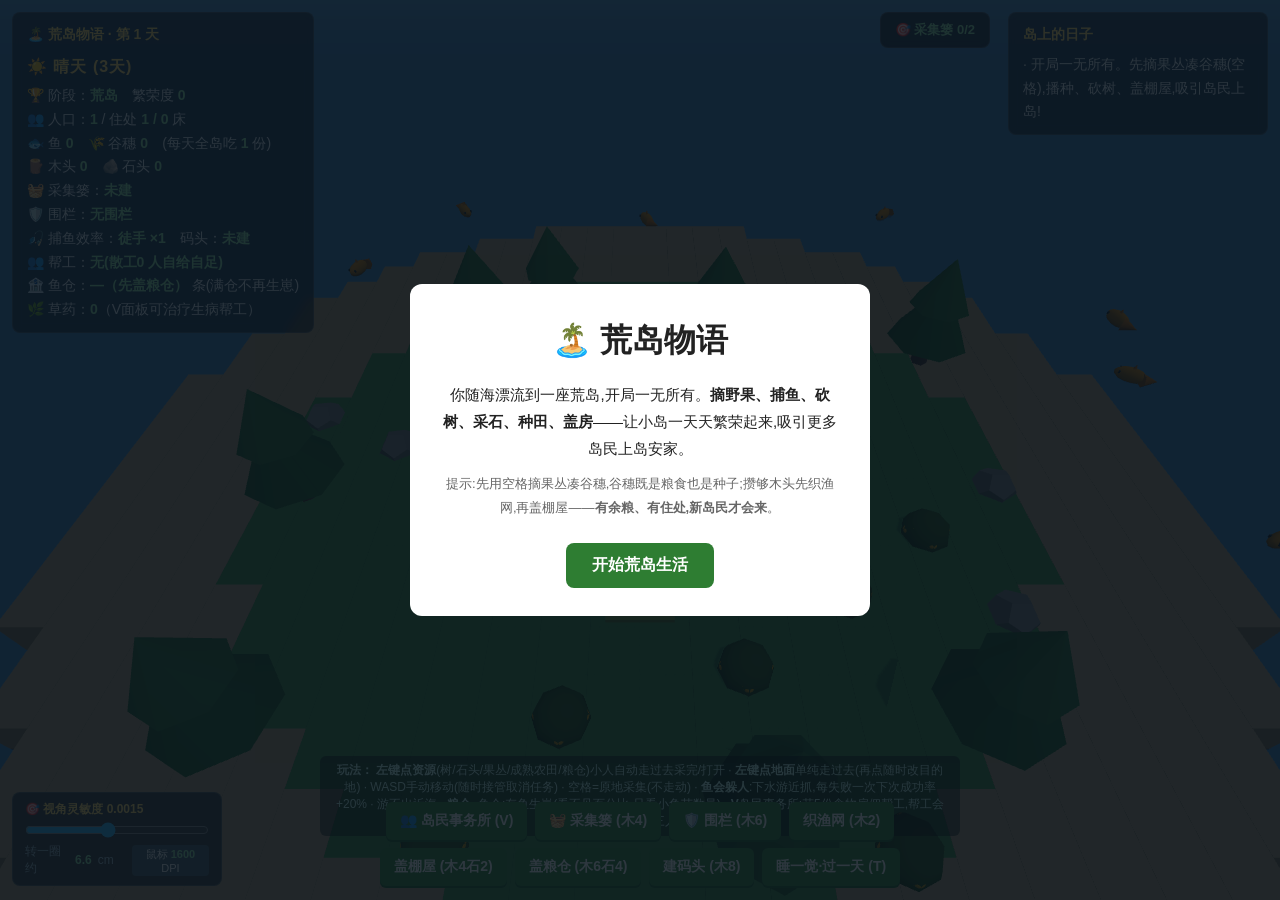
<file: docs/index.html>
<!DOCTYPE html>
<html lang="zh-CN" data-page-node-id="uyxpE35XHdngleNzmuBm0w">
<head data-page-node-id="c6QTFTGDN1YQwRLBaJmxjw">
  <meta charset="UTF-8" data-page-node-id="eoYrvE4d1H3pFWW1XKWWE3" />
  <meta name="viewport" content="width=device-width, initial-scale=1.0" data-page-node-id="ZfPKiRB8HWVICurpw5uVSY" />
  <title>荒岛物语 · 小岛养成</title>
  <link rel="stylesheet" href="./style.css" data-page-node-id="MeuStbSvvYtljhNbeNqvCf" />
  <script type="importmap">
  {
    "imports": {
      "three": "./vendor/three.module.js"
    }
  }
  </script>
</head>
<body data-page-node-id="25zAnwmyFNnLw564Z4aezJ">
  <div id="app" data-page-node-id="ybYbMwVtkrEk8MuvhRfeWJ"></div>

  <!-- 准星 -->
  <div id="crosshair" data-page-node-id="pL9DyzaEfBgqDQRH4RYxlq">+</div>

  <!-- 准星交互提示 -->
  <div id="prompt" data-page-node-id="6Osdzj1segw6hKDJUFm4vz"></div>

  <!-- 左上：状态 -->
  <div id="hud" data-page-node-id="9iVJO5zWar3GVr1piO63Q9">
    <div class="title" data-page-node-id="ztVAPMHyNIR1Ydi94kbwNe">🏝️ 荒岛物语 · 第 <span id="day" data-page-node-id="h8lsKcKrKgkJreYkICjfll">1</span> 天</div>
    <div class="row weather-row"><span id="weather">☀️ 晴天 (3天)</span></div>
    <div class="row" data-page-node-id="qZnVz9vQ9X8PALiKB7fBid">🏆 阶段：<b id="tier" data-page-node-id="SFKZgWLhSNCWrqSIMGwCc2">荒岛</b>　繁荣度 <b id="prosperity" data-page-node-id="Nx1dsQhFAHxOeH48akDnEB">0</b></div>
    <div class="row" data-page-node-id="58FVE1nXzScjstX5213RCD">👥 人口：<b id="pop" data-page-node-id="4WSGxugR2K7on4qVZNnUQH">1</b> / 住处 <b id="house" data-page-node-id="3ZB3b3etBeNXfcSRALYrk4">0</b> 床</div>
    <div class="row" data-page-node-id="a2B4KUFOaJVN9yNYikxA0O">🐟 鱼 <b id="fish" data-page-node-id="eiC4AdQjZiuwT9jJfHbDik">0</b>　🌾 谷穗 <b id="grain" data-page-node-id="AcNoOictNJGyuDLRmLzG9v">0</b>　(每天全岛吃 <b id="eats" data-page-node-id="biBLcgrTFou1Sku0yT63lh">1</b> 份)</div>
    <div class="row" data-page-node-id="lCoAC8CaoiBBWI81cXLTFr">🪵 木头 <b id="wood" data-page-node-id="GAzVdyk6LqxAZlHOcqbnmV">0</b>　🪨 石头 <b id="stone" data-page-node-id="wtohjxpgUTtwzd0wCCb4vf">0</b></div>
    <div class="row">🧺 采集篓：<b id="baskets">未建</b></div>
    <div class="row">🛡️ 围栏：<b id="fenceInfo">无围栏</b></div>
    <div class="row" data-page-node-id="RDJYIzs3byvAFTcRBZe7AI">🎣 捕鱼效率：<b id="net" data-page-node-id="XzeNt9gC7QT3YzHlMtzF2A">徒手 ×1</b>　码头：<b id="dock" data-page-node-id="hWzOAmMVqg0MMs1TrJ7VZc">未建</b></div>
    <div class="row" data-page-node-id="RPGo1LCAFM2m4crep3QC6H">👥 帮工：<b id="workers" data-page-node-id="pkGdfigk8OkbLRNRedBQCm">无</b></div>
    <div class="row" data-page-node-id="p5WyQQECQ49vHu0eaOm5SC">🏦 鱼仓：<b id="savings" data-page-node-id="ToUfB5rCVjKeoFDqPPP3kg">0</b> 条(满仓不再生崽)</div>
    <div class="row">🌿 草药：<b id="herbs">0</b>（V面板可治疗生病帮工）</div>
    <div class="row" id="ironInfo" style="display:none">⛏️ 碎片0/3 铁矿0</div>
  </div>

  <!-- 右上：日志 -->
  <div id="logbox" data-page-node-id="L6f1YS3rswFbDHQNbbjzxQ"><div class="title" data-page-node-id="AIMREiqJSPdtjAwmLyfIat">岛上的日子</div><div id="log" data-page-node-id="8a3jNRyW8Q2epBcfuKsuZh"></div></div>

  <!-- 目标追踪 -->
  <div id="goalPanel">
    <div id="goalCurrent" title="点击展开科技树">🎯 <span id="goalText">加载中...</span></div>
    <div id="goalTree" class="hidden"></div>
  </div>

  <!-- 岛民事务所(V) -->
  <div id="workerPanel" class="hidden" data-page-node-id="mC3L4N9H68oxlTnRXvCdG6">
    <div class="title" data-page-node-id="6Qy41OkA6AnIm2TEUugZGL">👥 岛民事务所</div>
    <div class="row" data-page-node-id="NF7qNUVL9dc8VhGKwFUAFM">人口 <b id="wpPop" data-page-node-id="22zebF2ZJpCGMRZ3Ta6ksp">1</b>　闲散岛民 <b id="wpIdle" data-page-node-id="Q9qqWS3RR6ZHF4Ro0UxawN">0</b></div>
    <div class="tip" data-page-node-id="Kb0FJRSN7D3TEFSUoQgq0r">安家费 5 份食物(鱼优先、谷穗可补)· 签约即上工<br data-page-node-id="StWh3AQEYuxhzvJy0asg0n">渔夫四六分成 / 农夫种收 4 田 / 樵夫矿工管饭换资源</div>
    <div id="wpHire" data-page-node-id="zuXqs97d0n2NWswDrJCDX4"></div>
    <div id="wpList" data-page-node-id="RuIwPK0qrmFDcHnP9zWiIC"></div>
  </div>

  <!-- 鱼仓面板(粮仓建成后可点开 / 空格对准粮仓也可) -->
  <div id="granaryPanel" class="hidden" data-page-node-id="iAxxkn520cqTLaNaPHZiG1">
    <div class="title" data-page-node-id="SgRCRgHTgrfRnVzE05BmbK">🏦 鱼仓</div>
    <div class="tip" data-page-node-id="Hu6o23mcKD5nTU4HQCzYwS">把鱼存进来,鱼仓会用小鱼崽报答你。<br data-page-node-id="yiAQytGPBlqYsLiXvjTdfl">岛上鱼少时生崽快,鱼多时慢——这是鱼仓的脾气。</div>
    <div class="gp-row" data-page-node-id="AjfAj6PQhdgsNYAbAOEfem"><span data-page-node-id="wpFGAANZDC74jYnrCdIhFA">📦 库存鱼</span><b id="gpFish" data-page-node-id="n78eqm3fmaIkCVykubZDKU">0</b></div>
    <div class="gp-row" data-page-node-id="4AdSVvbb3uDYkpSTwcSGpc"><span data-page-node-id="9DI2hxdIHOKFax6r0onSEq">🐟 仓内鱼</span><b id="gpSavings" data-page-node-id="TBfBLDOovQE4HrHzsvbwmp">0</b></div>
    <div class="gp-row" data-page-node-id="bIXuH4fAhdYAFJbcjNAuIx"><span data-page-node-id="HhJ5aKYxMLywR1kmkdUvUu">🌱 当前生崽速度</span><b id="gpRate" data-page-node-id="OI58InHByVGpG9qn45zkiY">20%</b>/天</div>
    <div class="gp-hint" id="gpHint" data-page-node-id="BC774JEFySZurRxXVN1fFR">🐟 鱼仓生崽正常,长期来看存鱼比吃鱼攒多</div>
    <input id="granaryInput" type="number" min="1" placeholder="数量" data-page-node-id="4D9Ya9zAsSzUHUvgh9GJIT" />
    <div class="gp-btns" data-page-node-id="HGXUdrklBidu8JTlffE0Rv">
      <button id="gpDeposit" class="gp-deposit" data-page-node-id="TIGdN4sVsYOq28DuYpLIkY">📥 存入</button>
      <button id="gpWithdraw" class="gp-withdraw" data-page-node-id="5PbFkQDUNg59vF0R7mDHQL">📤 取出</button>
      <button id="gpClose" data-page-node-id="O7UVvHngTWu3akkvj4dUo9">关闭 (Esc)</button>
    </div>
  </div>

  <!-- 底部：建造与过天 -->
  <div id="bar" data-page-node-id="pBx1eifuBDkijBw3rf419R">
    <button id="bWork" data-page-node-id="O26VNgVGAIsvZu1Hb4Le09">👥 岛民事务所 (V)</button>
    <button id="bBasket" title="每天自动采集1~2份野生根茎">🧺 采集篓 (木4)</button>
    <button id="bFence" title="保护农田不受野猪侵害">🛡️ 围栏 (木6)</button>
    <button id="bNet" data-page-node-id="hbYbJzXrYWkndV5P1ckoxX">织渔网 (木2)</button>
    <button id="bHut" data-page-node-id="dVeFMDE2KIJHtVILLTTUWQ">盖棚屋 (木4石2)</button>
    <button id="bGranary" data-page-node-id="AkJppXOQfRAiOPqpKgBi6c">盖粮仓 (木6石4)</button>
    <button id="bDock" data-page-node-id="dtXg4Xde2cwRULgWhu4LR4">建码头 (木8)</button>
    <button id="bBoat" style="display:none" title="木30石10">⛵ 造船</button>
    <button id="bDeepFish" style="display:none" title="深海钓鱼获取铁矿石碎片">🎣 深海钓鱼</button>
    <button id="bSail" style="display:none" title="WASD驾驶船探索大海,发现新岛屿">⛵ 出海探索</button>
    <button id="bWorkbench" style="display:none" title="木10石6铁3">🔨 工具台</button>
    <button id="bWell" style="display:none" title="石8铁2">💧 水井</button>
    <button id="bFurnace" style="display:none" title="石10铁5">🔥 冶炼炉</button>
    <button id="bSmelt" style="display:none" title="铁矿1+木2→精炼铁">🔥 冶炼</button>
    <button id="bTrader" style="display:none" title="精炼铁5木50">🚢 商船</button>
    <button id="bSteelTools" style="display:none" title="精炼铁2打造钢制工具">⚒️ 钢制工具</button>
    <button id="bTravelTropical" class="travel-btn" style="display:none">🌴 前往热带岛</button>
    <button id="bTravelVolcano" class="travel-btn" style="display:none">🌋 前往火山岛</button>
    <button id="bTravelSnow" class="travel-btn" style="display:none">🏔️ 前往冰雪岛</button>
    <button id="bDay" data-page-node-id="qsFqEba2uCA8PSgqCViCNs">睡一觉·过一天 (T)</button>
  </div>

  <!-- 左下：视角灵敏度 -->
  <div id="sensbox" data-page-node-id="91IdBfkhy2W5TFT7Doo9hN">
    <div class="srow" data-page-node-id="vWhqCeHCoBY8ofFd3XF0Mr">🎯 视角灵敏度 <b id="sensVal" data-page-node-id="NlFM03n780EBKekP4dlQ4Y">0.0015</b></div>
    <input id="sensSlider" type="range" min="3" max="30" step="1" value="15" data-page-node-id="nf0FWc1Y3XUhT4vWDFVOFJ" />
    <div class="stip" data-page-node-id="fguGpI14XnS5XhjZPsOkfG">转一圈约 <b id="sensCm" data-page-node-id="s8Mh0ep6lQFOMJgp8guxby">6.6</b> cm　<button id="sensDpiBtn" data-page-node-id="AEr05mqyul3o1ux7ueHmKB">鼠标 <b id="sensDpi" data-page-node-id="DxgFwF8LmYa29QA118DfEe">1600</b> DPI</button></div>
  </div>

  <!-- 帮助 -->
  <div id="help" data-page-node-id="FfPviSg8j8GJyqLiDE3vWF">
    <b data-page-node-id="km8vcfrQtpebhUUPeKoWBh">玩法：</b> <b data-page-node-id="YLcnP6QdybyUWfNAwNvxqX">左键点资源</b>(树/石头/果丛/成熟农田/粮仓)小人自动走过去采完/打开 · <b data-page-node-id="DB6DELTki5mbiTQetq8g2J">左键点地面</b>单纯走过去(再点随时改目的地) ·
    WASD手动移动(随时接管取消任务) · 空格=原地采集(不走动) ·
    <b data-page-node-id="4xjgMtYAlQWtHP4mS6zLiZ">鱼会躲人</b>:下水游近抓,每失败一次下次成功率+20% · 游不出近海 ·
    <b data-page-node-id="s8E15CdEMuM8kmM6pPsTuo">粮仓</b>=鱼仓:存鱼生崽(看不见百分比,只看小鱼苗数量) ·
    <b data-page-node-id="bcPWBSfuj6qkmE2Q098xOq">V</b>岛民事务所:花5份食物雇佣帮工,帮工会走到工作点干活 · C第三人称 · T过一天
  </div>

  <!-- 开场遮罩 -->
  <div id="overlay" data-page-node-id="350uAwC9JVygJ6x2CRJVIf">
    <div class="card" data-page-node-id="fDqKqD2W2xTp5ZNUv0DAtg">
      <h1 data-page-node-id="lOt3FJe2vEcRXloK7EdwiO">🏝️ 荒岛物语</h1>
      <p data-page-node-id="wsZU4wCYXBMTGUqA2KT3Ah">你随海漂流到一座荒岛,开局一无所有。<b data-page-node-id="UYNClXHtMdNcmjfDD5FOZ3">摘野果、捕鱼、砍树、采石、种田、盖房</b>——让小岛一天天繁荣起来,吸引更多岛民上岛安家。</p>
      <p class="small" data-page-node-id="JehhhPXPz4DbeOa551nIRw">提示:先用空格摘果丛凑谷穗,谷穗既是粮食也是种子;攒够木头先织渔网,再盖棚屋——<b data-page-node-id="mfhY6kAP7rQGKfiN5lVKxc">有余粮、有住处,新岛民才会来</b>。</p>
      <button id="startBtn" data-page-node-id="RXfdYHyz8h56PVbsdw55Tf">开始荒岛生活</button>
    </div>
  </div>

  <!-- 昼夜过渡动画 -->
  <div id="dayNightOverlay">
    <div id="dnMoon">🌙</div>
    <div id="dnZzz">💤 Z Z Z</div>
    <div id="dnSun">☀️</div>
    <div id="dnDayNum">第 1 天</div>
  </div>

  <!-- 航海动画 -->
  <div id="sailOverlay">
    <div id="sailText">⛵ 航行中...</div>
  </div>

  <!-- 触控设备控制 -->
  <div id="touchControls">
    <div id="joystickArea"><div id="joystickKnob"></div></div>
    <div id="touchBtns">
      <button id="tbAction" title="互动">✋</button>
      <button id="tbV" class="small" title="岛民事务所">👥</button>
      <button id="tbC" class="small" title="切换视角">🎥</button>
      <button id="tbT" class="small" title="过一天">💤</button>
    </div>
  </div>

  <script type="module" src="./src/main.js?v=43"></script>
</body>
</html>
</file>
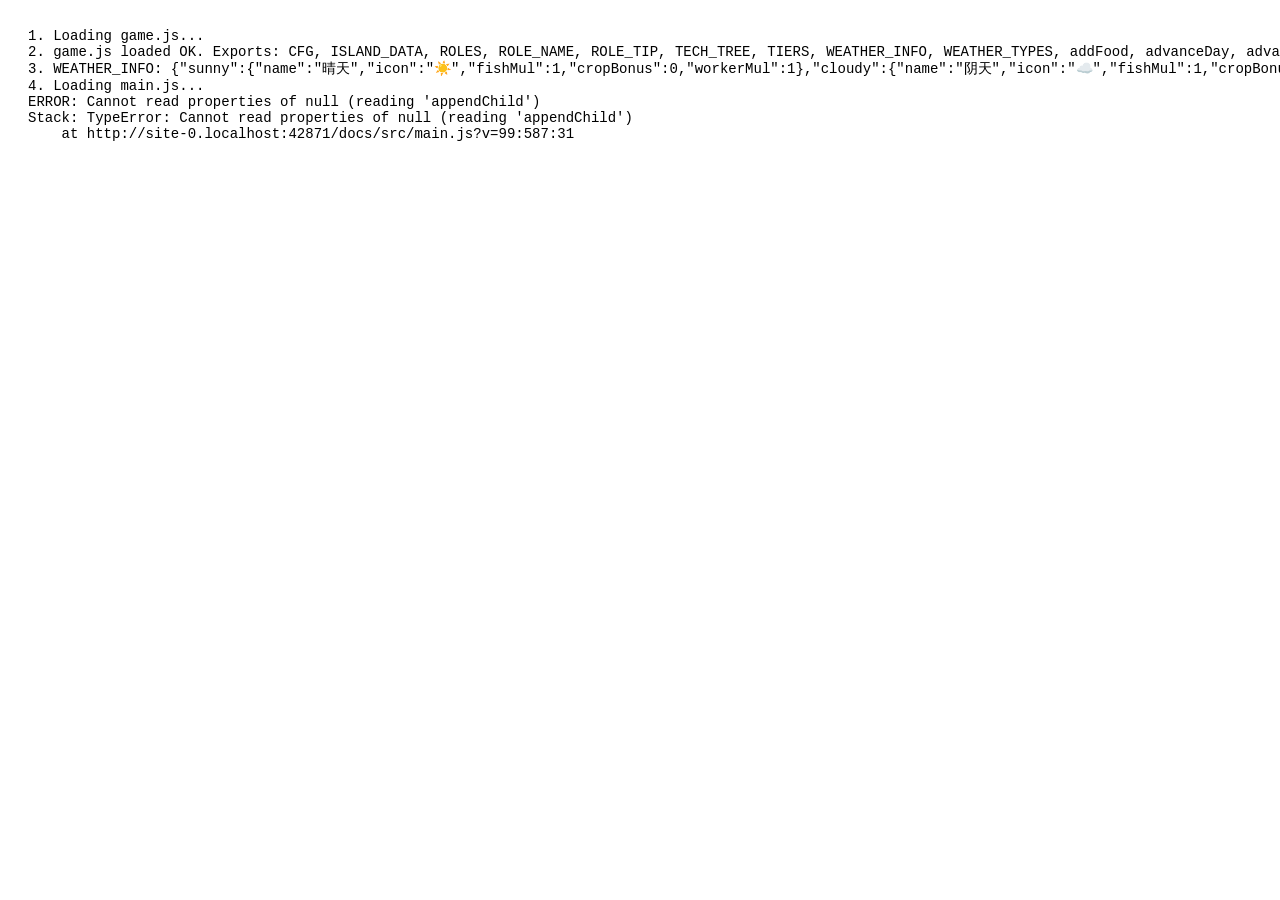
<file: docs/debug.html>
<!DOCTYPE html>
<html><head><meta charset="UTF-8"></head><body>
<div id="out" style="font:14px monospace;white-space:pre;padding:20px;"></div>
<script type="importmap">{"imports":{"three":"./vendor/three.module.js"}}</script>
<script type="module">
const out = document.getElementById('out');
function log(msg) { out.textContent += msg + '\n'; console.log(msg); }
try {
  log('1. Loading game.js...');
  const game = await import('./src/game.js');
  log('2. game.js loaded OK. Exports: ' + Object.keys(game).join(', '));
  log('3. WEATHER_INFO: ' + JSON.stringify(game.WEATHER_INFO));
  log('4. Loading main.js...');
  await import('./src/main.js?v=99');
  log('5. main.js loaded OK!');
} catch(e) {
  log('ERROR: ' + e.message);
  log('Stack: ' + e.stack);
}
</script>
</body></html>
</file>
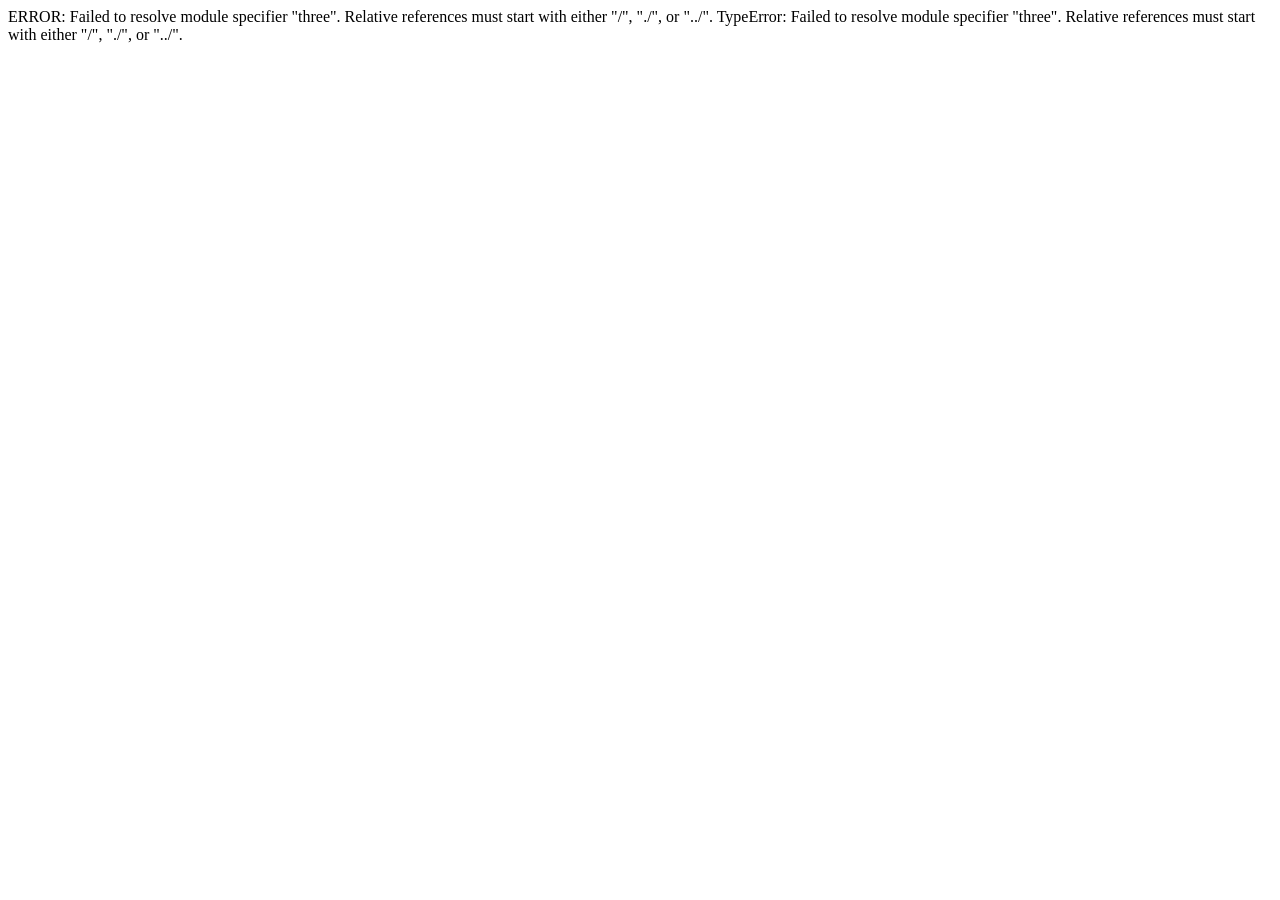
<file: docs/test.html>
﻿<!DOCTYPE html>
<html>
<head><meta charset="UTF-8"></head>
<body>
<div id="result">Testing...</div>
<script type="module">
try {
  const mod = await import('./src/main.js');
  document.getElementById('result').textContent = 'Module loaded OK';
} catch(e) {
  document.getElementById('result').textContent = 'ERROR: ' + e.message + '\n' + e.stack;
  console.error('IMPORT ERROR:', e);
}
</script>
</body>
</html>
</file>
<file: docs/style.css>
* { margin: 0; padding: 0; box-sizing: border-box; }
html, body { height: 100%; overflow: hidden; font-family: "Microsoft YaHei", sans-serif; }
#app { position: fixed; inset: 0; }
canvas { display: block; }

#crosshair {
  position: fixed; left: 50%; top: 50%; transform: translate(-50%, -50%);
  color: #fff; font-size: 24px; text-shadow: 0 0 3px #000; pointer-events: none; z-index: 5;
}

#prompt {
  position: fixed; left: 50%; top: 56%; transform: translateX(-50%);
  color: #ffe082; font-size: 15px; font-weight: bold; text-shadow: 0 1px 3px #000;
  pointer-events: none; z-index: 6;
}

#hud, #logbox {
  position: fixed; top: 12px; background: rgba(20, 30, 40, 0.72); color: #e8f0f5;
  padding: 10px 14px; border-radius: 8px; font-size: 14px; line-height: 1.7; z-index: 10;
  backdrop-filter: blur(4px); border: 1px solid rgba(255,255,255,0.12);
}
#hud { left: 12px; min-width: 240px; }
.weather-row { font-size: 16px; font-weight: bold; color: #ffd766; margin-bottom: 4px; letter-spacing: 1px; }
#logbox { right: 12px; width: 260px; }
.title { font-weight: bold; margin-bottom: 6px; color: #ffd766; }
.row b { color: #8fe3a0; }

#bar {
  position: fixed; bottom: 14px; left: 50%; transform: translateX(-50%);
  display: flex; gap: 8px; z-index: 10; flex-wrap: wrap; justify-content: center;
}
#bar button {
  background: #2e7d32; color: #fff; border: none; padding: 10px 14px; border-radius: 6px;
  font-size: 14px; cursor: pointer; font-weight: bold; box-shadow: 0 2px 0 #1b5e20;
}
#bar button:hover { background: #388e3c; }
#bar button:active { transform: translateY(2px); box-shadow: none; }

#help {
  position: fixed; bottom: 64px; left: 50%; transform: translateX(-50%);
  background: rgba(0,0,0,0.5); color: #cfe; font-size: 12px; padding: 6px 12px;
  border-radius: 6px; max-width: 92vw; text-align: center; z-index: 9;
}

#overlay {
  position: fixed; inset: 0; background: rgba(10,20,30,0.85); z-index: 50;
  display: flex; align-items: center; justify-content: center;
}
#overlay .card {
  background: #fff; color: #222; max-width: 460px; padding: 28px 32px; border-radius: 12px;
  text-align: center; line-height: 1.8;
}
#overlay h1 { margin-bottom: 12px; }
#overlay p { font-size: 15px; margin-bottom: 10px; }
#overlay .small { font-size: 13px; color: #666; }
#overlay button {
  margin-top: 14px; background: #2e7d32; color: #fff; border: none; padding: 12px 26px;
  border-radius: 8px; font-size: 16px; cursor: pointer; font-weight: bold;
}
#overlay.hidden { display: none; }

/* 视角灵敏度(左下) */
#sensbox {
  position: fixed; bottom: 14px; left: 12px; width: 210px;
  background: rgba(20, 30, 40, 0.78); color: #e8f0f5; padding: 8px 12px;
  border-radius: 8px; font-size: 12px; z-index: 10;
  backdrop-filter: blur(4px); border: 1px solid rgba(255,255,255,0.12);
}
#sensbox .srow { font-weight: bold; color: #ffd766; margin-bottom: 4px; }
#sensbox input[type=range] { width: 100%; cursor: pointer; accent-color: #29b6f6; }
#sensbox .stip { color: #9fb8c6; margin-top: 2px; display: flex; align-items: center; gap: 6px; }
#sensbox .stip b { color: #8fe3a0; }
#sensbox button {
  background: #455a64; color: #fff; border: none; padding: 2px 6px;
  border-radius: 4px; font-size: 11px; cursor: pointer;
}
#sensbox button:hover { background: #546e7a; }

/* 岛民事务所 */
#workerPanel {
  position: fixed; top: 285px; right: 12px; width: 260px;
  background: rgba(20, 30, 40, 0.82); color: #e8f0f5; padding: 10px 14px;
  border-radius: 8px; font-size: 13px; line-height: 1.7; z-index: 11;
  backdrop-filter: blur(4px); border: 1px solid rgba(255,255,255,0.12);
}
#workerPanel.hidden { display: none; }
#workerPanel .tip { color: #9fb8c6; font-size: 12px; margin: 4px 0 8px; }
#wpHire { display: grid; grid-template-columns: 1fr 1fr; gap: 6px; margin-bottom: 8px; }
#wpHire button {
  background: #1565c0; color: #fff; border: none; padding: 7px 4px; border-radius: 6px;
  font-size: 12px; cursor: pointer; font-weight: bold; display: flex; flex-direction: column; align-items: center; gap: 2px;
}
#wpHire button:hover:not(:disabled) { background: #1976d2; }
#wpHire button:disabled { background: #455a64; color: #90a4ae; cursor: not-allowed; }
#wpHire .cost { font-size: 11px; font-weight: normal; color: #bbdefb; }
#wpHire button:disabled .cost { color: #90a4ae; }
#wpList .wrow {
  display: flex; justify-content: space-between; align-items: center;
  padding: 3px 0; border-top: 1px dashed rgba(255,255,255,0.15);
}
#wpList .wrow button {
  background: #8d6e63; color: #fff; border: none; padding: 3px 10px;
  border-radius: 4px; font-size: 12px; cursor: pointer;
}
#wpList .wrow button:hover { background: #a1887f; }
#wpList .empty { color: #90a4ae; font-size: 12px; }

/* 鱼仓面板(居中弹窗,与岛民事务所风格统一但更大) */
#granaryPanel {
  position: fixed; top: 50%; left: 50%; transform: translate(-50%, -50%);
  width: 320px; background: rgba(20, 30, 40, 0.92); color: #e8f0f5;
  padding: 14px 18px; border-radius: 12px; font-size: 13px; line-height: 1.7;
  z-index: 20; backdrop-filter: blur(6px);
  border: 1px solid rgba(255,255,255,0.18);
  box-shadow: 0 8px 32px rgba(0,0,0,0.4);
}
#granaryPanel.hidden { display: none; }
#granaryPanel .tip { color: #9fb8c6; font-size: 12px; margin: 4px 0 12px; }
#granaryPanel .gp-row {
  display: flex; justify-content: space-between; align-items: center;
  padding: 4px 0; border-top: 1px dashed rgba(255,255,255,0.15);
}
#granaryPanel .gp-row:first-of-type { border-top: none; }
#granaryPanel .gp-row b { color: #ffd766; font-size: 15px; }
#granaryPanel .gp-hint {
  margin: 10px 0; padding: 6px 10px; background: rgba(255, 215, 102, 0.12);
  border-left: 3px solid #ffd766; border-radius: 4px; font-size: 12px; color: #ffe082;
}
#granaryPanel input[type=number] {
  width: 100%; padding: 8px 10px; margin: 8px 0 4px;
  background: rgba(255,255,255,0.08); color: #e8f0f5; border: 1px solid rgba(255,255,255,0.18);
  border-radius: 6px; font-size: 14px; box-sizing: border-box;
}
#granaryPanel input[type=number]:focus { outline: 2px solid #42a5f5; }
#granaryPanel .gp-btns { display: flex; gap: 6px; margin-top: 10px; }
#granaryPanel .gp-btns button {
  flex: 1; padding: 8px; border: none; border-radius: 6px;
  font-size: 13px; cursor: pointer; font-weight: bold;
}
#granaryPanel .gp-deposit { background: #1565c0; color: #fff; }
#granaryPanel .gp-deposit:hover { background: #1976d2; }
#granaryPanel .gp-withdraw { background: #ef6c00; color: #fff; }
#granaryPanel .gp-withdraw:hover { background: #f57c00; }
#granaryPanel #gpClose { background: #455a64; color: #fff; flex: 0 0 90px; }
#granaryPanel #gpClose:hover { background: #546e7a; }

/* ==================== 目标追踪 ==================== */
#goalPanel {
  position: fixed; top: 12px; right: 290px;
  background: rgba(20, 30, 40, 0.85); color: #e8f0f5;
  padding: 8px 14px; border-radius: 8px; font-size: 13px; z-index: 10;
  backdrop-filter: blur(4px); border: 1px solid rgba(255,255,255,0.12);
  max-width: 220px; cursor: pointer;
}
#goalPanel:hover { border-color: rgba(255,215,102,0.5); }
#goalCurrent { font-weight: bold; color: #ffd766; }
#goalCurrent span { color: #8fe3a0; }
#goalTree {
  margin-top: 8px; padding-top: 8px; border-top: 1px dashed rgba(255,255,255,0.15);
  max-height: 300px; overflow-y: auto;
}
#goalTree.hidden { display: none; }
.tech-node {
  display: flex; justify-content: space-between; align-items: center;
  padding: 4px 0; font-size: 12px; gap: 8px;
}
.tech-node .tech-name { font-weight: bold; min-width: 60px; }
.tech-node .tech-desc { color: #9fb8c6; flex: 1; }
.tech-node .tech-status { font-size: 11px; min-width: 50px; text-align: right; }
.tech-done { color: #8fe3a0; }
.tech-active { color: #ffd766; }
.tech-locked { color: #546e7a; }
.tech-phase { font-size: 10px; color: #546e7a; margin-top: 6px; padding-top: 4px; border-top: 1px solid rgba(255,255,255,0.05); }

/* ==================== 昼夜过渡动画 ==================== */
#dayNightOverlay {
  position: fixed; inset: 0; z-index: 100;
  background: #000; opacity: 0; pointer-events: none;
  display: none; align-items: center; justify-content: center;
  flex-direction: column; gap: 10px;
}
#dayNightOverlay.active { opacity: 1; pointer-events: auto; }
#dayNightOverlay.brighten { opacity: 0; transition: opacity 1.2s ease-in-out; }

#dnMoon {
  font-size: 80px; opacity: 0;
  animation: none;
  filter: drop-shadow(0 0 20px rgba(255,255,150,0.6));
}
#dnMoon.show {
  animation: moonRise 1s ease-out forwards;
}
@keyframes moonRise {
  0% { opacity: 0; transform: translateY(60px) scale(0.5); }
  100% { opacity: 1; transform: translateY(0) scale(1); }
}

#dnZzz {
  font-size: 36px; color: #fff; opacity: 0;
  letter-spacing: 8px; font-weight: bold;
  text-shadow: 0 0 10px rgba(255,255,255,0.5);
}
#dnZzz.show {
  animation: zzzFloat 1.2s ease-in-out infinite;
}
@keyframes zzzFloat {
  0% { opacity: 0.5; transform: translateY(0); }
  50% { opacity: 1; transform: translateY(-15px); }
  100% { opacity: 0.5; transform: translateY(0); }
}

#dnSun {
  font-size: 80px; opacity: 0;
  filter: drop-shadow(0 0 30px rgba(255,200,50,0.8));
}
#dnSun.show {
  animation: sunRise 1.2s ease-out forwards;
}
@keyframes sunRise {
  0% { opacity: 0; transform: translateY(80px) scale(0.3); }
  60% { opacity: 1; transform: translateY(-10px) scale(1.1); }
  100% { opacity: 1; transform: translateY(0) scale(1); }
}

#dnDayNum {
  font-size: 28px; color: #ffd766; font-weight: bold; opacity: 0;
  text-shadow: 0 2px 8px rgba(0,0,0,0.8);
}
#dnDayNum.show {
  animation: dayFade 1.5s ease-in-out forwards;
}
@keyframes dayFade {
  0% { opacity: 0; transform: scale(0.8); }
  30% { opacity: 1; transform: scale(1.05); }
  70% { opacity: 1; transform: scale(1); }
  100% { opacity: 0; transform: scale(0.95) translateY(-20px); }
}

/* ==================== 航海动画 ==================== */
#sailOverlay {
  position: fixed; inset: 0; z-index: 200;
  background: linear-gradient(180deg, #0a1628 0%, #1a3a5c 40%, #1565c0 100%);
  display: none; align-items: center; justify-content: center; flex-direction: column; gap: 16px;
}
#sailOverlay.active { display: flex; }
#sailText {
  font-size: 28px; color: #fff; font-weight: bold;
  text-shadow: 0 2px 10px rgba(0,0,0,0.5);
  animation: sailPulse 1.5s ease-in-out infinite;
}
@keyframes sailPulse {
  0%,100% { opacity: 0.7; transform: scale(1); }
  50% { opacity: 1; transform: scale(1.05); }
}
.travel-btn { background: #0d47a1 !important; border: 1px solid #42a5f5 !important; }

/* ==================== 触控设备 ==================== */
#touchControls { display: none; }

/* 虚拟摇杆 */
#joystickArea {
  position: fixed; bottom: 20px; left: 20px;
  width: 120px; height: 120px; border-radius: 50%;
  background: rgba(255,255,255,0.15); border: 2px solid rgba(255,255,255,0.3);
  z-index: 30; touch-action: none;
}
#joystickKnob {
  position: absolute; width: 50px; height: 50px; border-radius: 50%;
  background: rgba(255,255,255,0.5); border: 2px solid rgba(255,255,255,0.7);
  top: 50%; left: 50%; transform: translate(-50%, -50%);
  pointer-events: none; transition: none;
}

/* 触控动作按钮 */
#touchBtns {
  position: fixed; bottom: 20px; right: 20px;
  display: flex; flex-direction: column; gap: 10px; z-index: 30;
}
#touchBtns button {
  width: 64px; height: 64px; border-radius: 50%; border: 2px solid rgba(255,255,255,0.4);
  background: rgba(46,125,50,0.7); color: #fff; font-size: 22px; font-weight: bold;
  touch-action: none; user-select: none; -webkit-user-select: none;
  display: flex; align-items: center; justify-content: center;
}
#touchBtns button:active { background: rgba(46,125,50,1); transform: scale(0.92); }
#touchBtns button.small { width: 50px; height: 50px; font-size: 16px; background: rgba(69,90,100,0.7); }

/* 移动端布局调整 */
@media (max-width: 768px) {
  #hud { font-size: 12px; padding: 6px 10px; min-width: 180px; top: 8px; left: 8px; }
  #hud .row { line-height: 1.5; }
  #logbox { width: 180px; font-size: 11px; top: 8px; right: 8px; padding: 6px 8px; max-height: 120px; overflow-y: auto; }
  #goalPanel { right: 8px; top: 140px; max-width: 180px; font-size: 12px; }
  #bar { bottom: 8px; gap: 4px; }
  #bar button { padding: 8px 10px; font-size: 12px; }
  #help { font-size: 10px; bottom: 50px; padding: 4px 8px; }
  #sensbox { display: none; }
  #overlay .card { max-width: 90vw; padding: 20px; }
  #overlay .card h1 { font-size: 22px; }
  #overlay .card p { font-size: 13px; }
  #crosshair { font-size: 18px; }
  #prompt { font-size: 12px; top: 52%; }
  #granaryPanel { width: 280px; padding: 10px 14px; }
  #workerPanel { width: 220px; top: 200px; }
  #touchControls { display: block; }
  #bar { display: none; }
}

@media (max-width: 480px) {
  #hud { font-size: 11px; min-width: 150px; }
  #logbox { width: 150px; font-size: 10px; }
  #bar button { padding: 6px 8px; font-size: 11px; }
  #overlay .card { padding: 16px; }
}

/* 平板横屏 */
@media (min-width: 769px) and (max-width: 1024px) and (orientation: landscape) {
  #touchControls { display: block; }
  #bar { display: none; }
}
</file>
